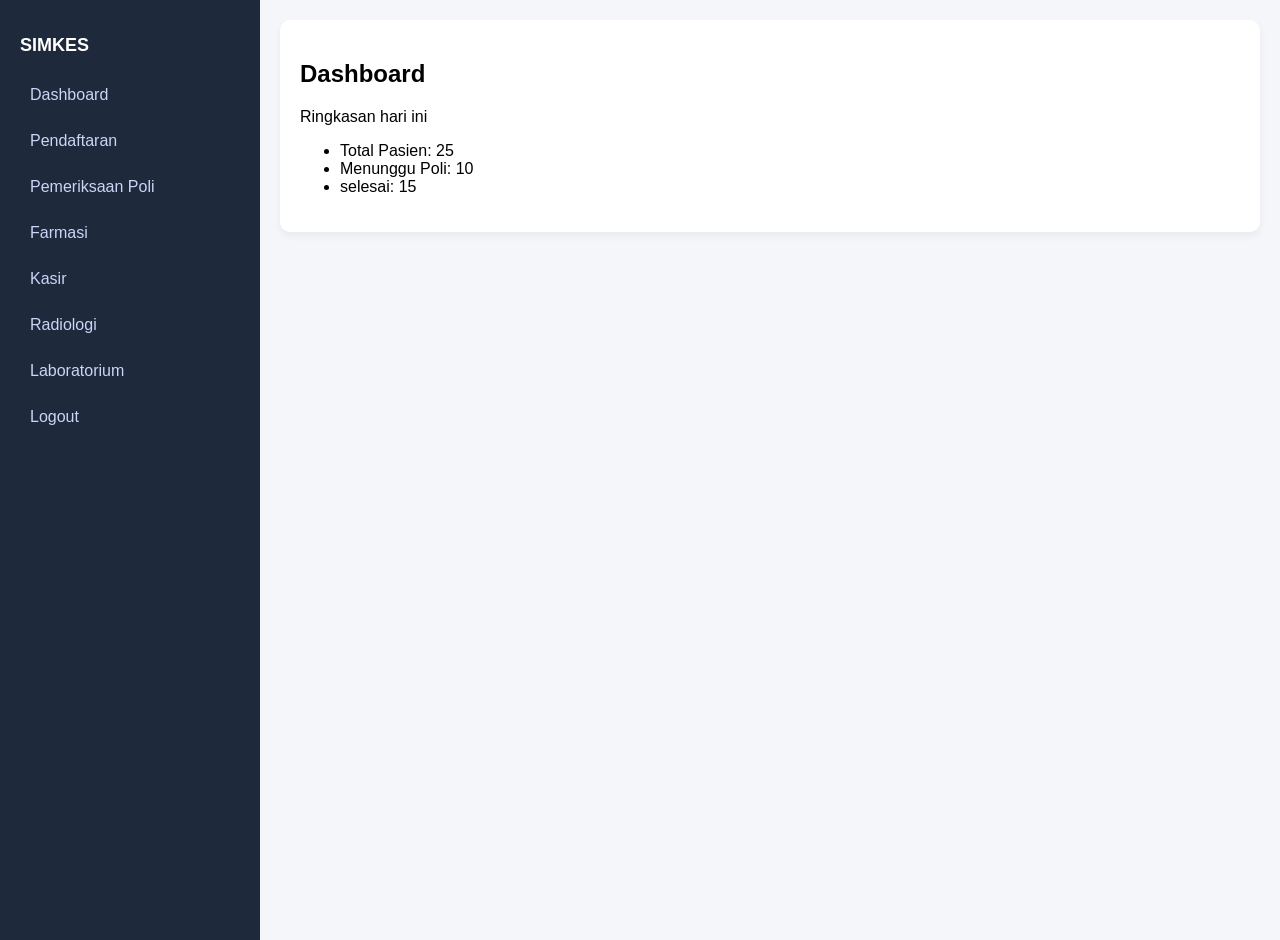
<file: index.html>
<!DOCTYPE html>
<html lang="id">

<head>
    <meta charset="UTF-8">
    <meta name="viewport" content="width=device-width, initial-scale=1.0">
    <title>SIMKES</title>
    <link rel="stylesheet" href="index.css" />
</head>

<body>
<div class="sidebar">
    <h2>SIMKES</h2>
    <a href="index.html">Dashboard</a>
    <a href="pendaftaran.html">Pendaftaran</a>
    <a href="poli.html">Pemeriksaan Poli</a>
    <a href="farmasi.html">Farmasi</a>
    <a href="kasir.html">Kasir</a>
    <a href="radiologi.html">Radiologi</a>
    <a href="laboratorium.html">Laboratorium</a>
    <a href="login.html">Logout</a>
</div>
    <div class="main">

        <div class="card">
            <h2>Dashboard</h2>
            <p>Ringkasan hari ini</p>
            <ul>
                <li> Total Pasien: 25</li>
                <li>Menunggu Poli: 10</li>
                <li>selesai: 15</li>
        </ul>
        </div>

    </div>
</body>

</html>
</file>
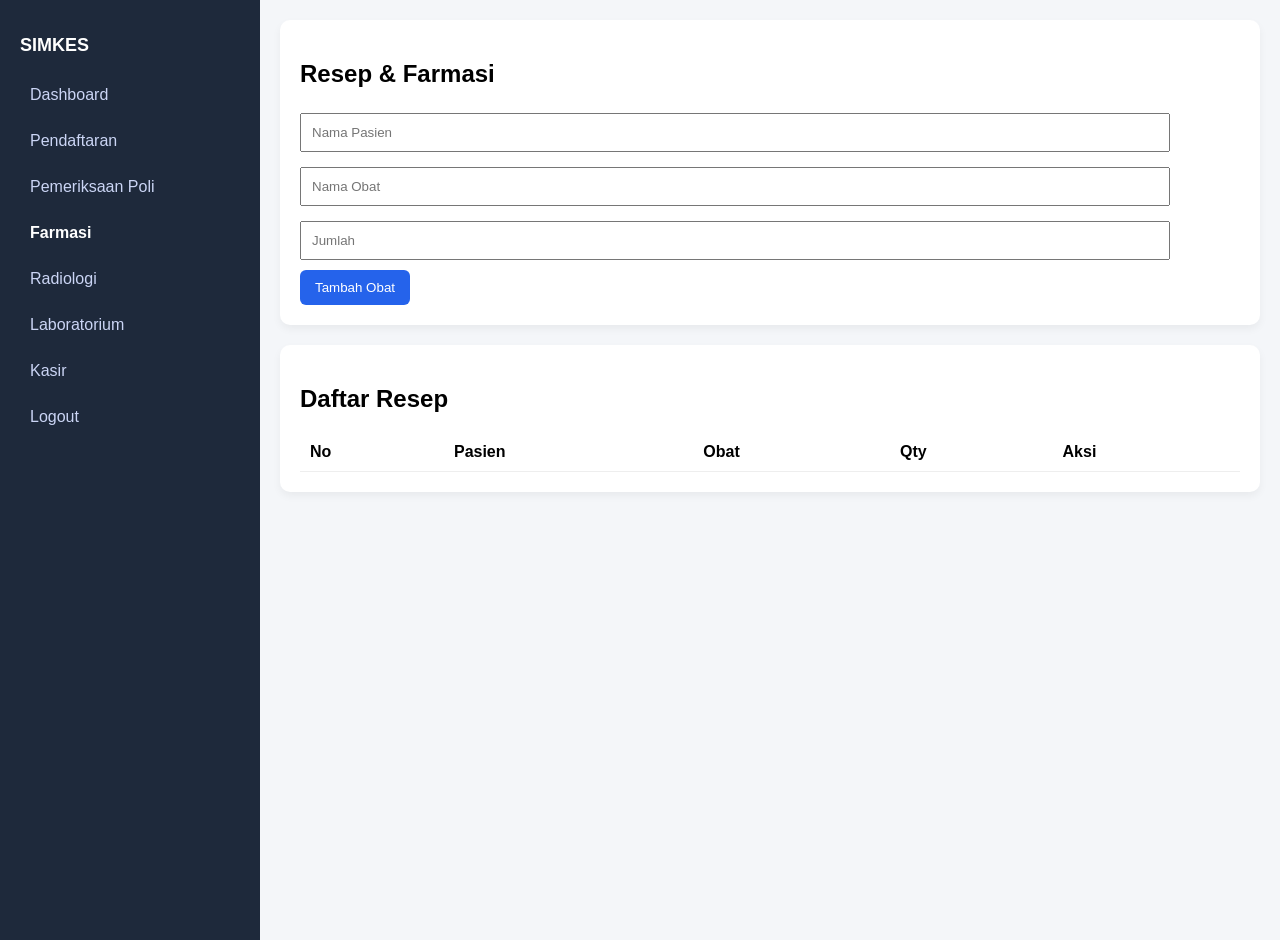
<file: farmasi.html>
<!DOCTYPE html>
<html lang="id">

<head>
    <meta charset="UTF-8">
    <meta name="viewport" content="width=device-width, initial-scale=1.0">
    <title>SIMKES</title>
    <link rel="stylesheet" href="index.css">
</head>

<body>

    <div class="sidebar">
        <h2>SIMKES</h2>
        <a href="index.html">Dashboard</a>
        <a href="pendaftaran.html">Pendaftaran</a>
        <a href="poli.html">Pemeriksaan Poli</a>
        <a class="active" href="farmasi.html">Farmasi</a>
        <a href="Radiologi.html">Radiologi</a>
        <a href="laboratorium.html">Laboratorium</a>
        <a href="kasir.html">Kasir</a>
        <a href="login.html">Logout</a>
    </div>

    <div class="main">

        <!-- Form Farmasi -->
        <div class="card">
            <h2>Resep & Farmasi</h2>

            <input
                type="text"
                id="namaPasien"
                placeholder="Nama Pasien">

            <input
                type="text"
                id="obat"
                placeholder="Nama Obat">

            <input
                type="number"
                id="jumlah"
                placeholder="Jumlah">

            <button onclick="tambahObat()">
                Tambah Obat
            </button>
        </div>

        <!-- Tabel Resep -->
        <div class="card">
            <h2>Daftar Resep</h2>

            <table>
                <thead>
                    <tr>
                        <th>No</th>
                        <th>Pasien</th>
                        <th>Obat</th>
                        <th>Qty</th>
                        <th>Aksi</th>
                    </tr>
                </thead>

                <tbody id="tresep">

                </tbody>
            </table>
        </div>

    </div>

    <script>

        let resep = localStorage.getItem('resep')
    ? JSON.parse(localStorage.getItem('resep'))
    : [];

        let editIndex = -1;

        function tambahObat() {

            let nama = document.getElementById("namaPasien").value;
            let obat = document.getElementById("obat").value;
            let jumlah = document.getElementById("jumlah").value;

            if (
                nama.trim() === "" ||
                obat.trim() === "" ||
                jumlah === ""
            ) {
                alert("Semua data harus diisi!");
                return;
            }

            if (editIndex === -1) {

                resep.push({
                    nama: nama,
                    obat: obat,
                    jumlah: jumlah
                });
            localStorage.setItem('resep', JSON.stringify(resep));
                alert("Data Obat Berhasil Ditambahkan");

            } else {

                resep[editIndex].nama = nama;
                resep[editIndex].obat = obat;
                resep[editIndex].jumlah = jumlah;

                alert("Data Obat Berhasil Diupdate");

                editIndex = -1;
            }

            renderTable();

            document.getElementById("namaPasien").value = "";
            document.getElementById("obat").value = "";
            document.getElementById("jumlah").value = "";
        }

        function updateObat(index) {

            document.getElementById("namaPasien").value =
                resep[index].nama;

            document.getElementById("obat").value =
                resep[index].obat;

            document.getElementById("jumlah").value =
                resep[index].jumlah;

            editIndex = index;
        }

        function hapusObat(index) {

            if (confirm("Yakin ingin menghapus data obat?")) {

                resep.splice(index, 1);
                localStorage.setItem('resep', JSON.stringify(resep));
                renderTable();
                alert("Data Obat Berhasil Dihapus");
            }
        }

        function renderTable() {

            let html = "";

            resep.forEach((item, index) => {

                html += `
                    <tr>
                        <td>${index + 1}</td>
                        <td>${item.nama}</td>
                        <td>${item.obat}</td>
                        <td>${item.jumlah}</td>
                        <td>
                            <button onclick="updateObat(${index})">
                                Update
                            </button>

                            <button onclick="hapusObat(${index})">
                                Hapus
                            </button>
                        </td>
                    </tr>
                `;
            });

            document.getElementById("tresep").innerHTML = html;
        }
  renderTable()
    </script>

</body>

</html>
</file>
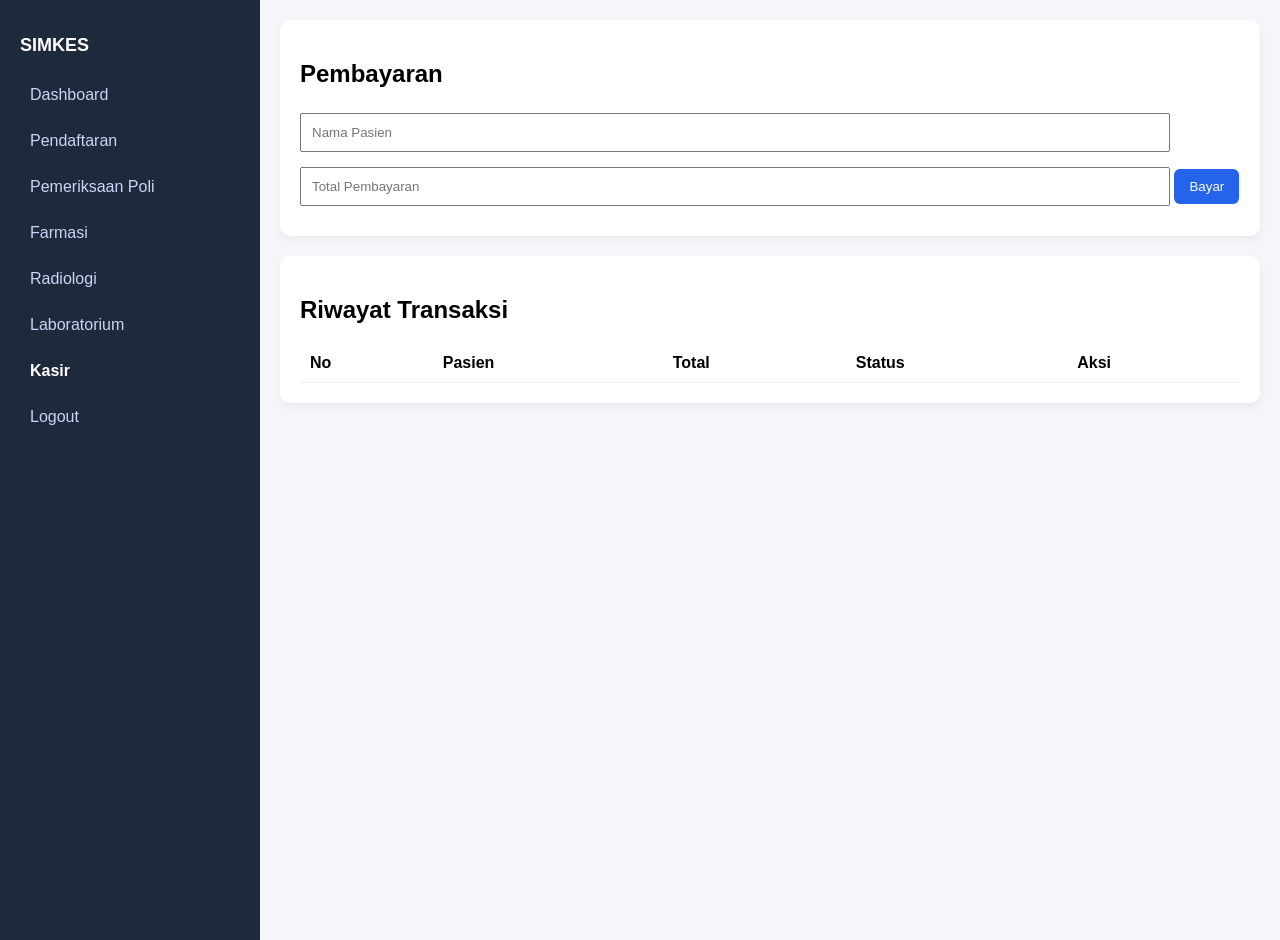
<file: kasir.html>
<!DOCTYPE html>
<html lang="id">

<head>
    <meta charset="UTF-8">
    <meta name="viewport" content="width=device-width, initial-scale=1.0">
    <title>SIMKES</title>
    <link rel="stylesheet" href="index.css">
</head>

<body>

    <div class="sidebar">
        <h2>SIMKES</h2>
        <a href="index.html">Dashboard</a>
        <a href="pendaftaran.html">Pendaftaran</a>
        <a href="poli.html">Pemeriksaan Poli</a>
        <a href="farmasi.html">Farmasi</a>
        <a href="Radiologi.html">Radiologi</a>
        <a href="laboratorium.html">Laboratorium</a>
        <a class="active" href="kasir.html">Kasir</a>
        <a href="login.html">Logout</a>
    </div>

    <div class="main">

        <!-- Form Pembayaran -->
        <div class="card">
            <h2>Pembayaran</h2>

            <input
                type="text"
                id="namaPasien"
                placeholder="Nama Pasien">

            <input
                type="number"
                id="totalBayar"
                placeholder="Total Pembayaran">

            <button onclick="bayar()">
                Bayar
            </button>
        </div>

        <!-- Riwayat Transaksi -->
        <div class="card">
            <h2>Riwayat Transaksi</h2>

            <table>
                <thead>
                    <tr>
                        <th>No</th>
                        <th>Pasien</th>
                        <th>Total</th>
                        <th>Status</th>
                        <th>Aksi</th>
                    </tr>
                </thead>

                <tbody id="ttransaksi">

                </tbody>
            </table>
        </div>

    </div>

    <script>

        let transaksi = localStorage.getItem('transaksi')
    ? JSON.parse(localStorage.getItem('transaksi'))
    : [];

        let editIndex = -1;

        function bayar() {

            let nama = document.getElementById("namaPasien").value;
            let total = document.getElementById("totalBayar").value;

            if (nama.trim() === "" || total === "") {
                alert("Nama Pasien dan Total Pembayaran wajib diisi!");
                return;
            }

            if (editIndex === -1) {

                transaksi.push({
                    nama: nama,
                    total: total,
                    status: "Lunas"
                });
            localStorage.setItem('transaksi', JSON.stringify(transaksi));
                alert("Pembayaran Berhasil");

            } else {

                transaksi[editIndex].nama = nama;
                transaksi[editIndex].total = total;
                localStorage.setItem('transaksi', JSON.stringify(transaksi));
                alert("Data Pembayaran Berhasil Diupdate");

                editIndex = -1;
            }

            renderTable();

            document.getElementById("namaPasien").value = "";
            document.getElementById("totalBayar").value = "";
        }

        function updateTransaksi(index) {

            document.getElementById("namaPasien").value =
                transaksi[index].nama;

            document.getElementById("totalBayar").value =
                transaksi[index].total;

            editIndex = index;
        }

        function hapusTransaksi(index) {

            if (confirm("Yakin ingin menghapus data transaksi?")) {

                transaksi.splice(index, 1);
                localStorage.setItem('transaksi', JSON.stringify(transaksi));
                renderTable();
                alert("Data Transaksi Berhasil Dihapus");
            }
        }

        function renderTable() {

            let html = "";

            transaksi.forEach((item, index) => {

                html += `
                    <tr>
                        <td>${index + 1}</td>
                        <td>${item.nama}</td>
                        <td>Rp ${parseInt(item.total).toLocaleString('id-ID')}</td>
                        <td>
                            <span class="badge done">
                                ${item.status}
                            </span>
                        </td>
                        <td>
                            <button onclick="updateTransaksi(${index})">
                                Update
                            </button>

                            <button onclick="hapusTransaksi(${index})">
                                Hapus
                            </button>
                        </td>
                    </tr>
                `;
            });

            document.getElementById("ttransaksi").innerHTML = html;
        }
   renderTable()
    </script>

</body>

</html>
</file>
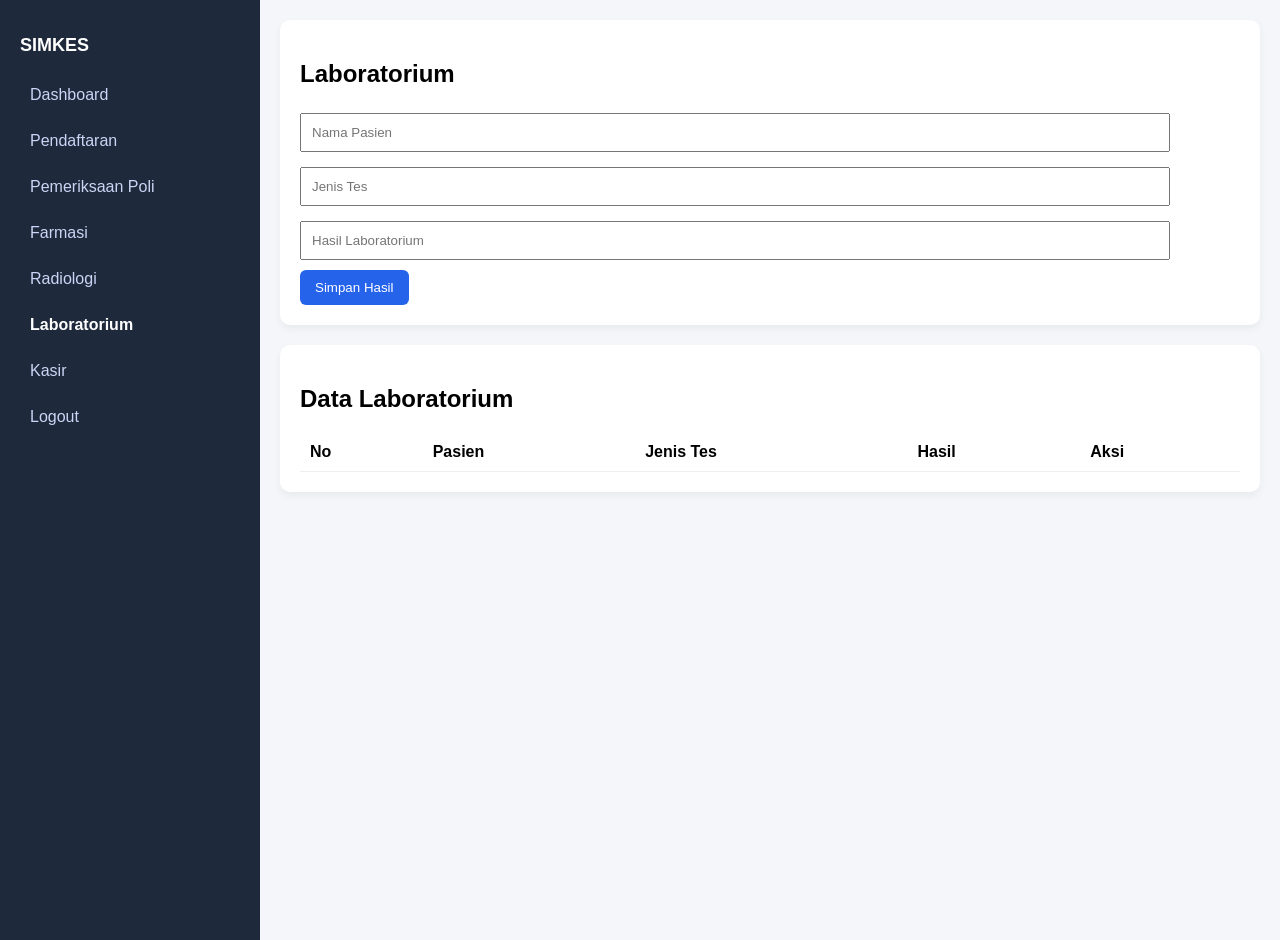
<file: laboratorium.html>
<!DOCTYPE html>
<html lang="id">

<head>
    <meta charset="UTF-8">
    <meta name="viewport" content="width=device-width, initial-scale=1.0">
    <title>SIMKES</title>
    <link rel="stylesheet" href="index.css">
</head>

<body>

    <div class="sidebar">
        <h2>SIMKES</h2>
        <a href="index.html">Dashboard</a>
        <a href="pendaftaran.html">Pendaftaran</a>
        <a href="poli.html">Pemeriksaan Poli</a>
        <a href="farmasi.html">Farmasi</a>
        <a href="radiologi.html">Radiologi</a>
        <a class="active" href="laboratorium.html">Laboratorium</a>
        <a href="kasir.html">Kasir</a>
        <a href="login.html">Logout</a>
    </div>

    <div class="main">

        <div class="card">
            <h2>Laboratorium</h2>

            <input
                type="text"
                id="namaPasien"
                placeholder="Nama Pasien">

            <input
                type="text"
                id="jenisTes"
                placeholder="Jenis Tes">

            <input
                type="text"
                id="hasilLab"
                placeholder="Hasil Laboratorium">

            <button onclick="simpanLab()">
                Simpan Hasil
            </button>
        </div>

        <div class="card">
            <h2>Data Laboratorium</h2>

            <table>
                <thead>
                    <tr>
                        <th>No</th>
                        <th>Pasien</th>
                        <th>Jenis Tes</th>
                        <th>Hasil</th>
                        <th>Aksi</th>
                    </tr>
                </thead>

                <tbody id="tlab">

                </tbody>
            </table>
        </div>

    </div>

    <script>

        let laboratorium = localStorage.getItem('laboratorium')
    ? JSON.parse(localStorage.getItem('laboratorium'))
    : [];
        let editIndex = -1;

        function simpanLab() {

            let nama = document.getElementById("namaPasien").value;
            let jenisTes = document.getElementById("jenisTes").value;
            let hasilLab = document.getElementById("hasilLab").value;

            if (
                nama.trim() === "" ||
                jenisTes.trim() === "" ||
                hasilLab.trim() === ""
            ) {
                alert("Semua data harus diisi!");
                return;
            }

            if (editIndex === -1) {

                laboratorium.push({
                    nama: nama,
                    jenisTes: jenisTes,
                    hasilLab: hasilLab
                });
            localStorage.setItem('laboratorium', JSON.stringify(laboratorium));
                alert("Data Laboratorium Berhasil Disimpan");

            } else {

                laboratorium[editIndex].nama = nama;
                laboratorium[editIndex].jenisTes = jenisTes;
                laboratorium[editIndex].hasilLab = hasilLab;
            localStorage.setItem('laboratorium', JSON.stringify(laboratorium));
                alert("Data Laboratorium Berhasil Diupdate");

                editIndex = -1;
            }

            renderTable();

            document.getElementById("namaPasien").value = "";
            document.getElementById("jenisTes").value = "";
            document.getElementById("hasilLab").value = "";
        }

        function updateLab(index) {

            document.getElementById("namaPasien").value =
                laboratorium[index].nama;

            document.getElementById("jenisTes").value =
                laboratorium[index].jenisTes;

            document.getElementById("hasilLab").value =
                laboratorium[index].hasilLab;

            editIndex = index;
        }

        function hapusLab(index) {

            if (confirm("Yakin ingin menghapus data laboratorium?")) {

                laboratorium.splice(index, 1);
            localStorage.setItem('laboratorium', JSON.stringify(laboratorium));
                renderTable();
                alert("Data Laboratorium Berhasil Dihapus");
            }
        }

        function renderTable() {

            let html = "";

            laboratorium.forEach((item, index) => {

                html += `
                    <tr>
                        <td>${index + 1}</td>
                        <td>${item.nama}</td>
                        <td>${item.jenisTes}</td>
                        <td>${item.hasilLab}</td>
                        <td>
                            <button onclick="updateLab(${index})">
                                Update
                            </button>

                            <button onclick="hapusLab(${index})">
                                Hapus
                            </button>
                        </td>
                    </tr>
                `;
            });

            document.getElementById("tlab").innerHTML = html;
        }
renderTable();
    </script>

</body>

</html>
</file>
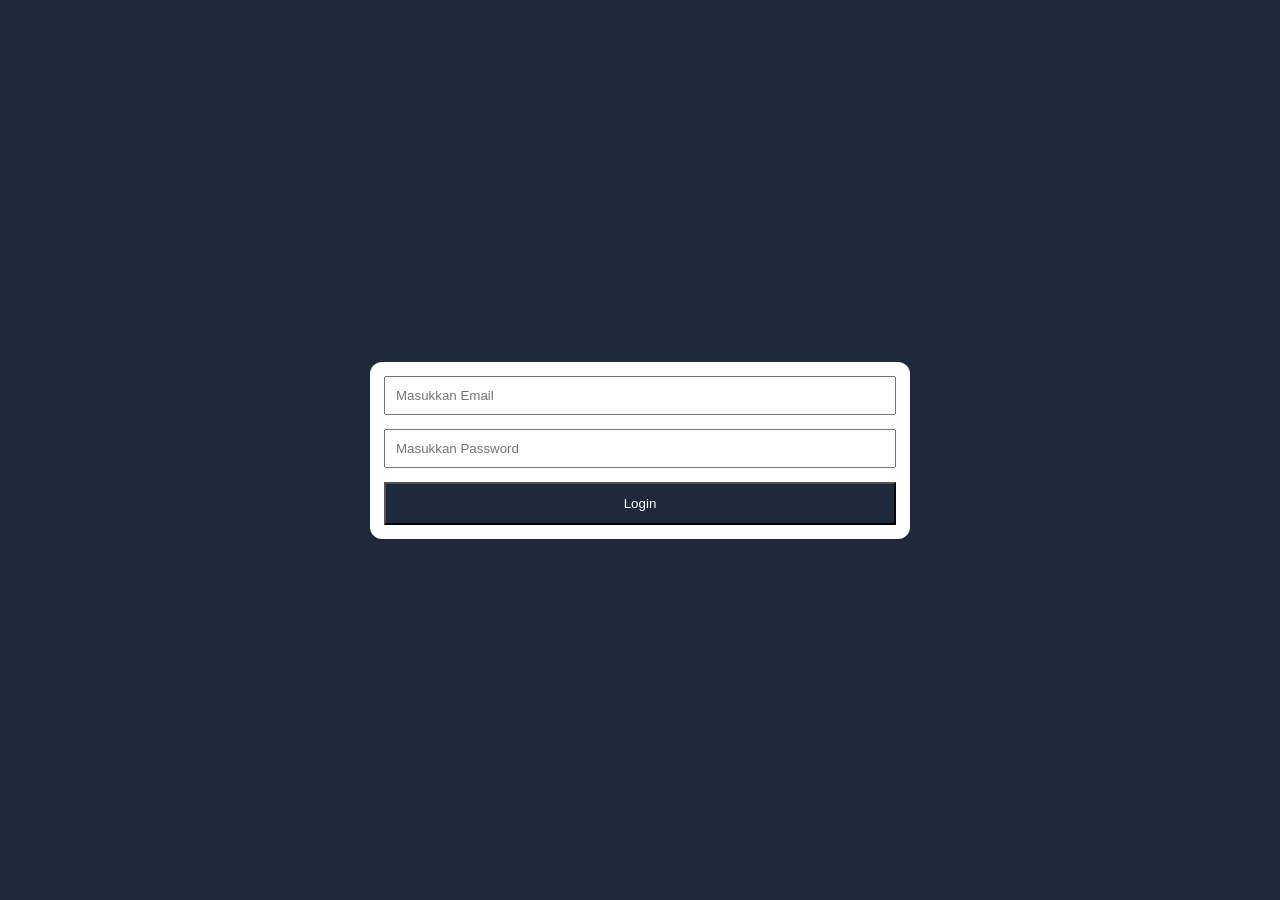
<file: login.html>
<!DOCTYPE html>
<html lang="en">
<head>
    <meta charset="UTF-8">
    <meta name="viewport" content="width=device-width, initial-scale=1.0">
    <title>Login</title>
    <link rel="stylesheet" href="login.css" />
</head>
<body>
    <div class="container">
        <div class="card">
            <input placeholder="Masukkan Email" type="email" />
            <input placeholder="Masukkan Password" type="password" />
            <button onclick="window.location = '/'">Login</button>
        </div>
    </div>
</body>
</html>
</file>
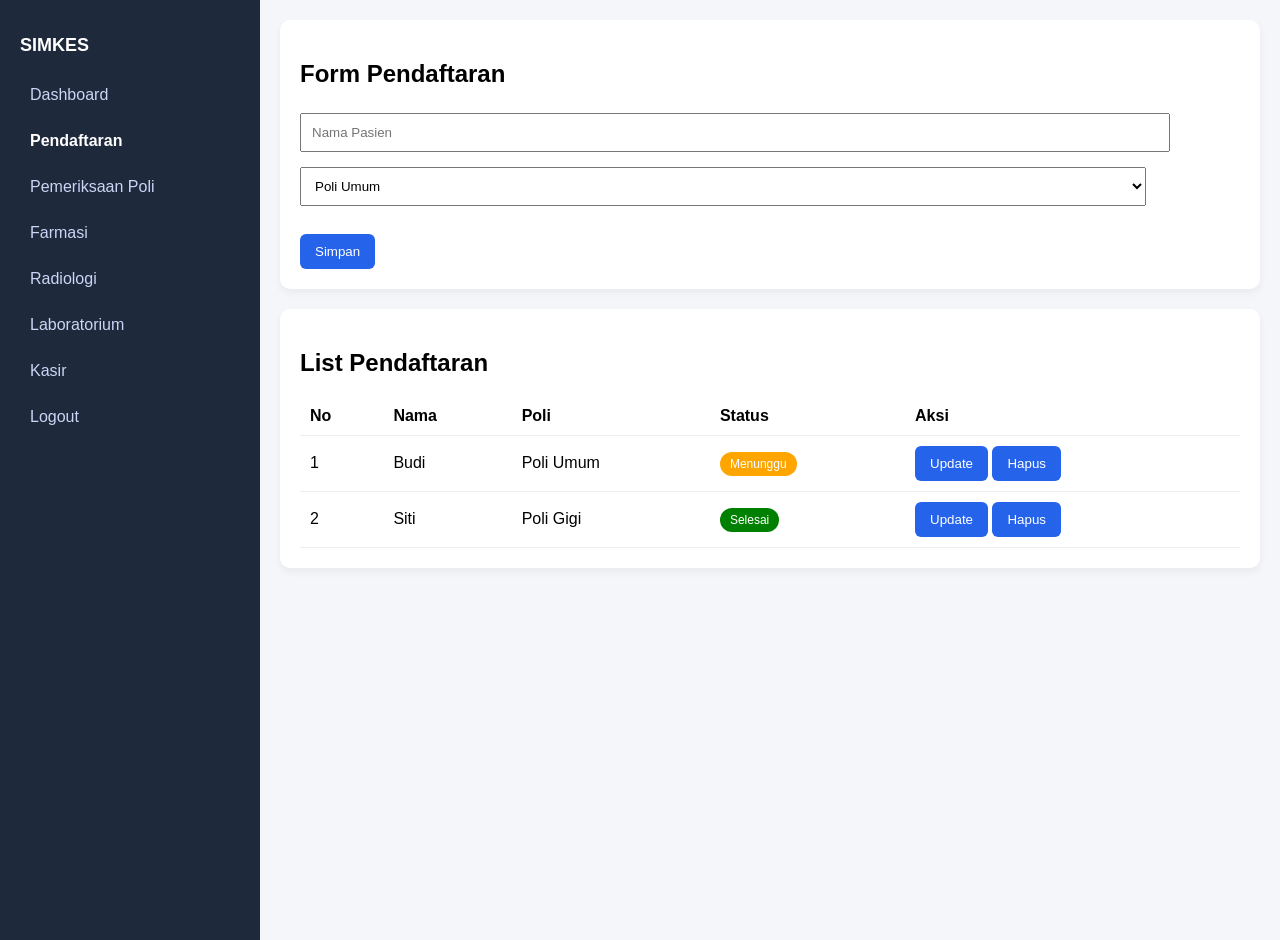
<file: pendaftaran.html>
<!DOCTYPE html>
<html lang="id">

<head>
    <meta charset="UTF-8">
    <meta name="viewport" content="width=device-width, initial-scale=1.0">
    <title>SIMKES</title>
    <link rel="stylesheet" href="index.css" />
</head>

<body>

    <div class="sidebar">
        <h2>SIMKES</h2>
        <a href="index.html">Dashboard</a>
        <a class="active" href="pendaftaran.html">Pendaftaran</a>
        <a href="poli.html">Pemeriksaan Poli</a>
        <a href="farmasi.html">Farmasi</a>
        <a href="radiologi.html">Radiologi</a>
        <a href="laboratorium.html">Laboratorium</a>
        <a href="kasir.html">Kasir</a>
        <a href="login.html">Logout</a>
    </div>

    <div class="main">

        <div class="card">
            <h2>Form Pendaftaran</h2>

            <input type="text" id="namaPasien" placeholder="Nama Pasien">

            <select id="poli">
                <option>Poli Umum</option>
                <option>Poli Gigi</option>
            </select>

            <br><br>

            <button onclick="simpanPasien()">Simpan</button>
        </div>

        <div class="card">
            <h2>List Pendaftaran</h2>

            <table>
                <thead>
                    <tr>
                        <th>No</th>
                        <th>Nama</th>
                        <th>Poli</th>
                        <th>Status</th>
                        <th>Aksi</th>
                    </tr>
                </thead>

                <tbody id="tPasien">

                </tbody>
            </table>
        </div>

    </div>

    <script>

    let pasien = localStorage.getItem('pasien')
    ? JSON.parse(localStorage.getItem('pasien'))
    : [
        {
            nama: "Budi",
            poli: "Poli Umum",
            status: "Menunggu"
        },
        {
            nama: "Siti",
            poli: "Poli Gigi",
            status: "Selesai"
        }
    ]

    let editIndex = -1

        const simpanPasien = () => {

            let nama = document.getElementById("namaPasien").value
            let poli = document.getElementById("poli").value

            if (nama) {

                if (editIndex === -1) {

                    pasien.push({
                        nama: nama,
                        poli: poli,
                        status: "Menunggu"
                    })
                    localStorage.setItem('pasien', JSON.stringify(pasien))
                    alert("Data Berhasil Disimpan")

                } else {

                    pasien[editIndex].nama = nama
                    pasien[editIndex].poli = poli
                localStorage.setItem('pasien', JSON.stringify(pasien))
                    alert("Data Berhasil Diupdate")

                    editIndex = -1
                }

                renderTable()

                document.getElementById("namaPasien").value = ""
                document.getElementById("poli").value = "Poli Umum"

            } else {

                alert("Nama Pasien Wajib Diisi")
            }
        }

        const editPasien = (index) => {

            document.getElementById("namaPasien").value =
                pasien[index].nama

            document.getElementById("poli").value =
                pasien[index].poli

            editIndex = index
        }

        const hapusPasien = (index) => {

            if (confirm("Yakin ingin menghapus data?")) {

                pasien.splice(index, 1)
                localStorage.setItem('pasien', JSON.stringify(pasien))
                renderTable()
                alert("Data Berhasil Dihapus")
            }
        }

        const renderTable = () => {

            let html = ""

            pasien.forEach((item, index) => {

                let badgeClass = item.status === "Selesai"
                    ? "badge done"
                    : "badge wait"

                html += `
                    <tr>
                        <td>${index + 1}</td>
                        <td>${item.nama}</td>
                        <td>${item.poli}</td>
                        <td>
                            <span class="${badgeClass}">
                                ${item.status}
                            </span>
                        </td>
                        <td>
                            <button onclick="editPasien(${index})">
                                Update
                            </button>

                            <button onclick="hapusPasien(${index})">
                                Hapus
                            </button>
                        </td>
                    </tr>
                `
            })

            document.getElementById("tPasien").innerHTML = html
        }

        renderTable()

    </script>

</body>

</html>
</file>
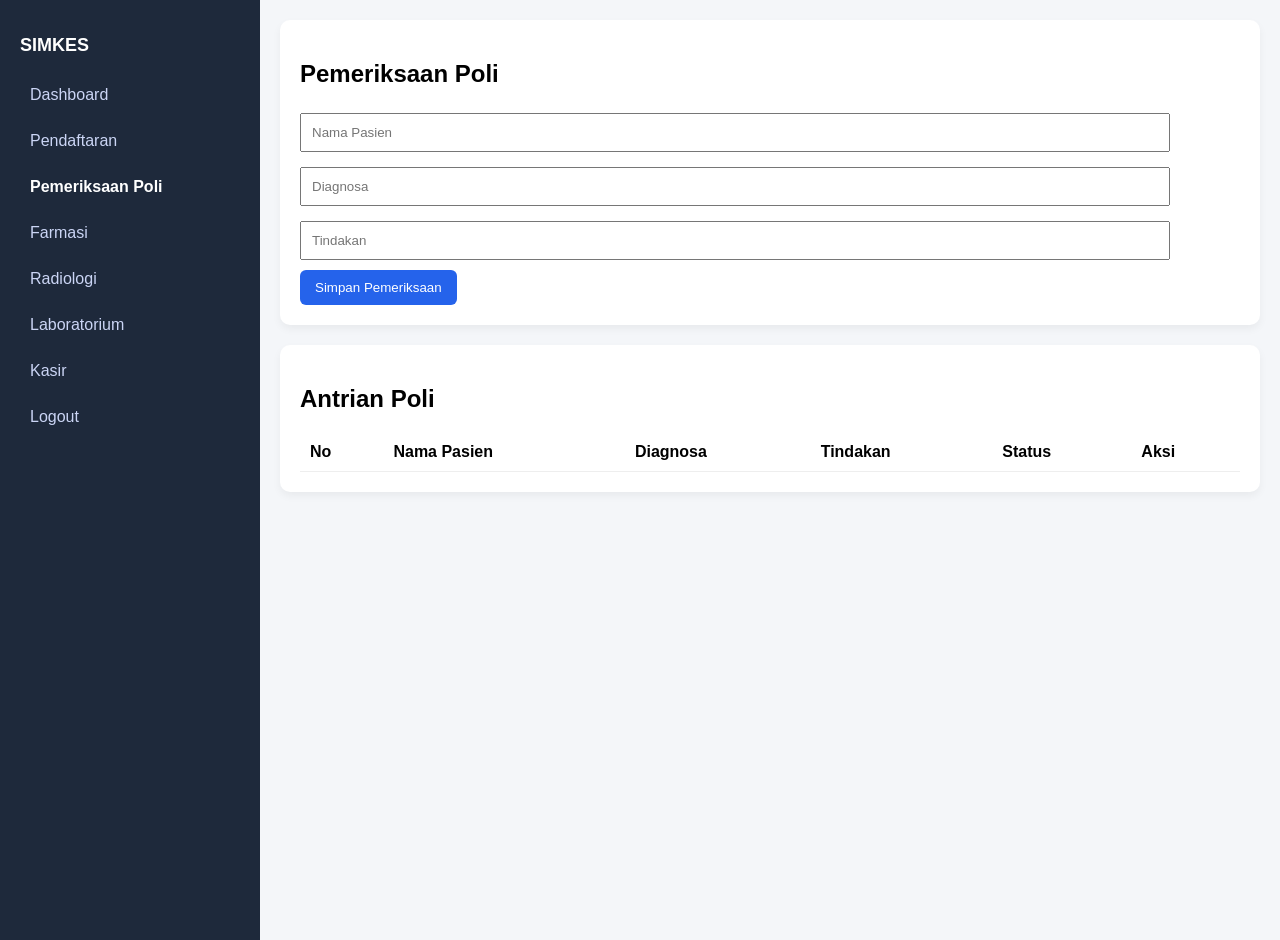
<file: poli.html>
<!DOCTYPE html>
<html lang="id">

<head>
    <meta charset="UTF-8">
    <meta name="viewport" content="width=device-width, initial-scale=1.0">
    <title>SIMKES</title>
    <link rel="stylesheet" href="index.css">
</head>

<body>

    <div class="sidebar">
        <h2>SIMKES</h2>
        <a href="index.html">Dashboard</a>
        <a href="pendaftaran.html">Pendaftaran</a>
        <a class="active" href="poli.html">Pemeriksaan Poli</a>
        <a href="farmasi.html">Farmasi</a>
        <a href="radiologi.html">Radiologi</a>
        <a href="laboratorium.html">Laboratorium</a>
        <a href="kasir.html">Kasir</a>
        <a href="login.html">Logout</a>
    </div>

    <div class="main">

        <!-- Form Pemeriksaan -->
        <div class="card">
            <h2>Pemeriksaan Poli</h2>

            <input
                type="text"
                id="namaPasien"
                placeholder="Nama Pasien">

            <input
                type="text"
                id="diagnosa"
                placeholder="Diagnosa">

            <input
                type="text"
                id="tindakan"
                placeholder="Tindakan">

            <button onclick="simpanPemeriksaan()">
                Simpan Pemeriksaan
            </button>
        </div>

        <!-- Tabel Antrian Poli -->
        <div class="card">
            <h2>Antrian Poli</h2>

            <table>
                <thead>
                    <tr>
                        <th>No</th>
                        <th>Nama Pasien</th>
                        <th>Diagnosa</th>
                        <th>Tindakan</th>
                        <th>Status</th>
                        <th>Aksi</th>
                    </tr>
                </thead>

                <tbody id="tantrian">

                </tbody>
            </table>
        </div>

    </div>

    <script>

    let pemeriksaan = localStorage.getItem('pemeriksaan')
    ? JSON.parse(localStorage.getItem('pemeriksaan'))
    : [];

        let editIndex = -1;

        function simpanPemeriksaan() {

            let nama = document.getElementById("namaPasien").value;
            let diagnosa = document.getElementById("diagnosa").value;
            let tindakan = document.getElementById("tindakan").value;

            if (
                nama.trim() === "" ||
                diagnosa.trim() === "" ||
                tindakan.trim() === ""
            ) {
                alert("Semua data harus diisi!");
                return;
            }

            if (editIndex === -1) {

                pemeriksaan.push({
                    nama: nama,
                    diagnosa: diagnosa,
                    tindakan: tindakan,
                    status: "Dipanggil"
                });
localStorage.setItem('pemeriksaan', JSON.stringify(pemeriksaan));
                alert("Data Pemeriksaan Berhasil Disimpan");

            } else {

                pemeriksaan[editIndex].nama = nama;
                pemeriksaan[editIndex].diagnosa = diagnosa;
                pemeriksaan[editIndex].tindakan = tindakan;
            localStorage.setItem('pemeriksaan', JSON.stringify(pemeriksaan));
                alert("Data Pemeriksaan Berhasil Diupdate");
            localStorage.setItem('pemeriksaan', JSON.stringify(pemeriksaan));
                editIndex = -1;
            }

            renderTable();

            document.getElementById("namaPasien").value = "";
            document.getElementById("diagnosa").value = "";
            document.getElementById("tindakan").value = "";
        }

        function updatePemeriksaan(index) {

            document.getElementById("namaPasien").value =
                pemeriksaan[index].nama;

            document.getElementById("diagnosa").value =
                pemeriksaan[index].diagnosa;

            document.getElementById("tindakan").value =
                pemeriksaan[index].tindakan;

            editIndex = index;
        }

        function hapusPemeriksaan(index) {

            if (confirm("Yakin ingin menghapus data pemeriksaan?")) {

                pemeriksaan.splice(index, 1);

                renderTable();
            localStorage.setItem('pemeriksaan', JSON.stringify(pemeriksaan));
                alert("Data Pemeriksaan Berhasil Dihapus");
            }
        }

        function renderTable() {

            let html = "";

            pemeriksaan.forEach((item, index) => {

                html += `
                    <tr>
                        <td>${index + 1}</td>
                        <td>${item.nama}</td>
                        <td>${item.diagnosa}</td>
                        <td>${item.tindakan}</td>
                        <td>
                            <span class="badge wait">
                                ${item.status}
                            </span>
                        </td>
                        <td>
                            <button onclick="updatePemeriksaan(${index})">
                                Update
                            </button>

                            <button onclick="hapusPemeriksaan(${index})">
                                Hapus
                            </button>
                        </td>
                    </tr>
                `;
            });

            document.getElementById("tantrian").innerHTML = html;
        }
renderTable();
    </script>

</body>

</html>
</file>
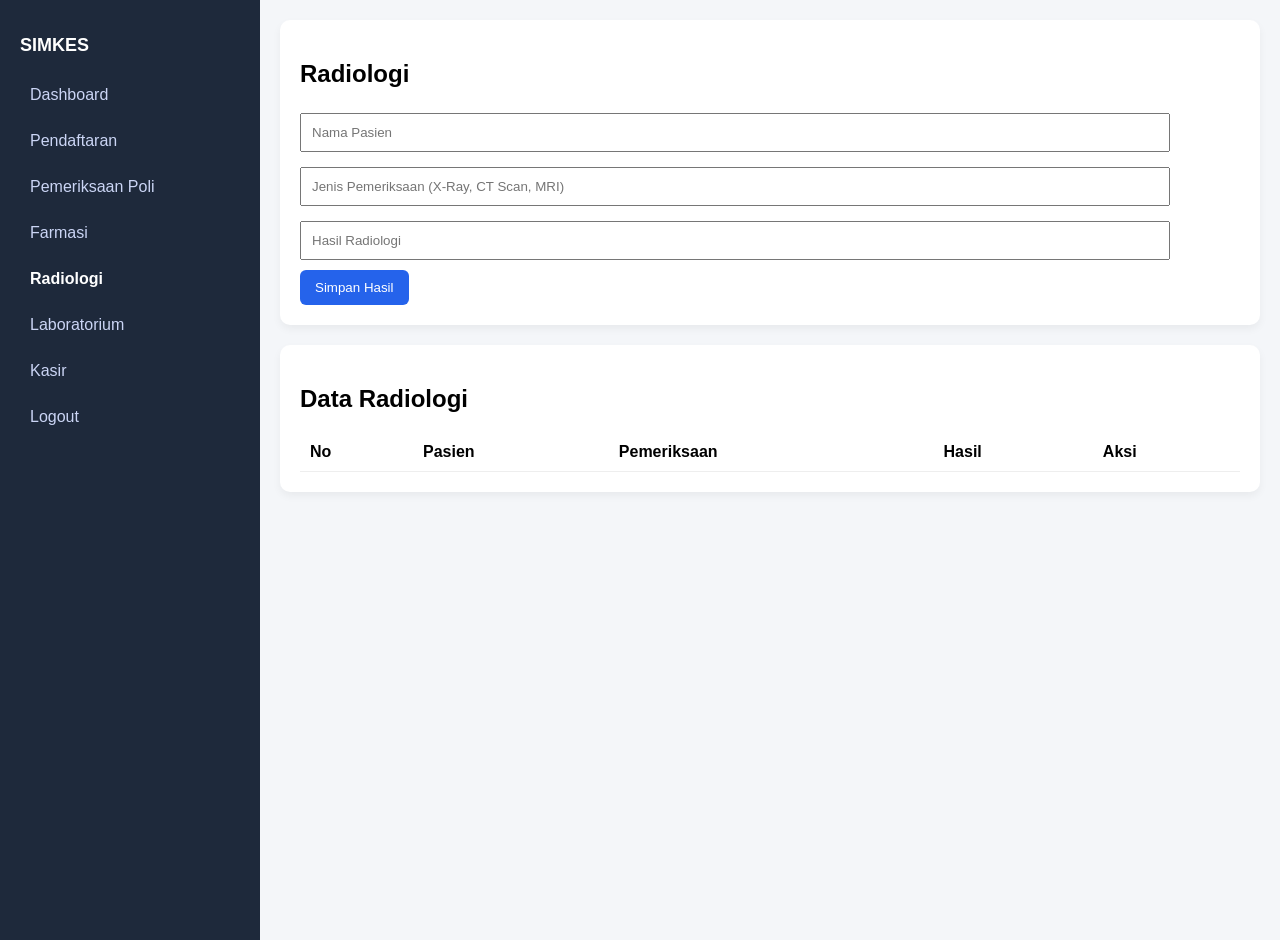
<file: radiologi.html>
<!DOCTYPE html>
<html lang="id">

<head>
    <meta charset="UTF-8">
    <meta name="viewport" content="width=device-width, initial-scale=1.0">
    <title>SIMKES</title>
    <link rel="stylesheet" href="index.css">
</head>

<body>

    <div class="sidebar">
        <h2>SIMKES</h2>
        <a href="index.html">Dashboard</a>
        <a href="pendaftaran.html">Pendaftaran</a>
        <a href="poli.html">Pemeriksaan Poli</a>
        <a href="farmasi.html">Farmasi</a>
        <a class="active" href="Radiologi.html">Radiologi</a>
        <a href="Laboratorium.html">Laboratorium</a>
        <a href="kasir.html">Kasir</a>
        <a href="login.html">Logout</a>
    </div>

    <div class="main">

        <!-- Form Radiologi -->
        <div class="card">
            <h2>Radiologi</h2>

            <input
                type="text"
                id="namaPasien"
                placeholder="Nama Pasien">

            <input
                type="text"
                id="pemeriksaan"
                placeholder="Jenis Pemeriksaan (X-Ray, CT Scan, MRI)">

            <input
                type="text"
                id="hasilRadiologi"
                placeholder="Hasil Radiologi">

            <button onclick="simpanHasil()">
                Simpan Hasil
            </button>
        </div>

        <!-- Tabel Radiologi -->
        <div class="card">
            <h2>Data Radiologi</h2>

            <table>
                <thead>
                    <tr>
                        <th>No</th>
                        <th>Pasien</th>
                        <th>Pemeriksaan</th>
                        <th>Hasil</th>
                        <th>Aksi</th>
                    </tr>
                </thead>

                <tbody id="tradiologi">

                </tbody>
            </table>
        </div>

    </div>

    <script>

    let radiologi = localStorage.getItem('radiologi')
    ? JSON.parse(localStorage.getItem('radiologi'))
    : [];

        let editIndex = -1;

        function simpanHasil() {

            let nama = document.getElementById("namaPasien").value;
            let pemeriksaan = document.getElementById("pemeriksaan").value;
            let hasil = document.getElementById("hasilRadiologi").value;

            if (
                nama.trim() === "" ||
                pemeriksaan.trim() === "" ||
                hasil.trim() === ""
            ) {
                alert("Semua data harus diisi!");
                return;
            }

            if (editIndex === -1) {

                radiologi.push({
                    nama: nama,
                    pemeriksaan: pemeriksaan,
                    hasil: hasil
                });
            localStorage.setItem('radiologi', JSON.stringify(radiologi));
                alert("Hasil Radiologi Berhasil Disimpan");

            } else {

                radiologi[editIndex].nama = nama;
                radiologi[editIndex].pemeriksaan = pemeriksaan;
                radiologi[editIndex].hasil = hasil;
            localStorage.setItem('radiologi', JSON.stringify(radiologi));

                alert("Hasil Radiologi Berhasil Diupdate");

                editIndex = -1;
            }

            renderTable();

            document.getElementById("namaPasien").value = "";
            document.getElementById("pemeriksaan").value = "";
            document.getElementById("hasilRadiologi").value = "";
        }

        function updateRadiologi(index) {

            document.getElementById("namaPasien").value =
                radiologi[index].nama;

            document.getElementById("pemeriksaan").value =
                radiologi[index].pemeriksaan;

            document.getElementById("hasilRadiologi").value =
                radiologi[index].hasil;

            editIndex = index;
        }

        function hapusRadiologi(index) {

            if (confirm("Yakin ingin menghapus data radiologi?")) {

                radiologi.splice(index, 1);
                renderTable();
            localStorage.setItem('radiologi', JSON.stringify(radiologi));
                alert("Data Radiologi Berhasil Dihapus");
            }
        }

        function renderTable() {

            let html = "";

            radiologi.forEach((item, index) => {

                html += `
                    <tr>
                        <td>${index + 1}</td>
                        <td>${item.nama}</td>
                        <td>${item.pemeriksaan}</td>
                        <td>${item.hasil}</td>
                        <td>
                            <button onclick="updateRadiologi(${index})">
                                Update
                            </button>

                            <button onclick="hapusRadiologi(${index})">
                                Hapus
                            </button>
                        </td>
                    </tr>
                `;
            });

            document.getElementById("tradiologi").innerHTML = html;
        }
    renderTable()
    </script>

</body>

</html>
</file>
<file: index.css>
body {
    margin: 0;
    font-family: Arial;
    background: #f4f6f9;
    display: flex
}

.sidebar {
    width: 220px;
    background: #1e293b;
    color: white;
    padding: 20px;
    height: 100vh
}

.sidebar h2 {
    font-size: 18px;
    margin-bottom: 20px
}

.sidebar a {
    display: block;
    color: #cbd5f5;
    padding: 10px;
    border-radius: 6px;
    margin-bottom: 8px;
    text-decoration: none
}

.sidebar a:hover {
    background: #334155
}

.sidebar .active {
    color: #FFF;
    font-weight: bold;
}

.main {
    flex: 1;
    padding: 20px
}

.card {
    background: white;
    padding: 20px;
    border-radius: 10px;
    margin-bottom: 20px;
    box-shadow: 0 4px 8px rgba(0, 0, 0, 0.05)
}

table {
    width: 100%;
    border-collapse: collapse
}

th,
td {
    padding: 10px;
    border-bottom: 1px solid #eee;
    text-align: left
}

input,
select {
    width: 90%;
    padding: 10px;
    margin-top: 5px;
    margin-bottom: 10px
}

button {
    padding: 10px 15px;
    background: #2563eb;
    color: white;
    border: none;
    border-radius: 6px;
    cursor: pointer
}

.badge {
    padding: 5px 10px;
    border-radius: 20px;
    color: white;
    font-size: 12px
}

.wait {
    background: orange
}

.done {
    background: green
}
</file>
<file: login.css>
body {
    margin: 0px;
}

.container {
    display: flex;
    justify-content: center;
    align-items: center;
    height: 100vh;
    background-color: #1e293b;
}

.card {
    width: 40%;
    border-radius: 12px;
    background-color: #FFF;
    padding: 14px;
    display: flex;
    flex-direction: column;
    gap: 14px;
}

input {
    padding: 10px;
}

button {
    background-color: #1e293b;
    color: #FFF;
    padding: 12px;
}
</file>
